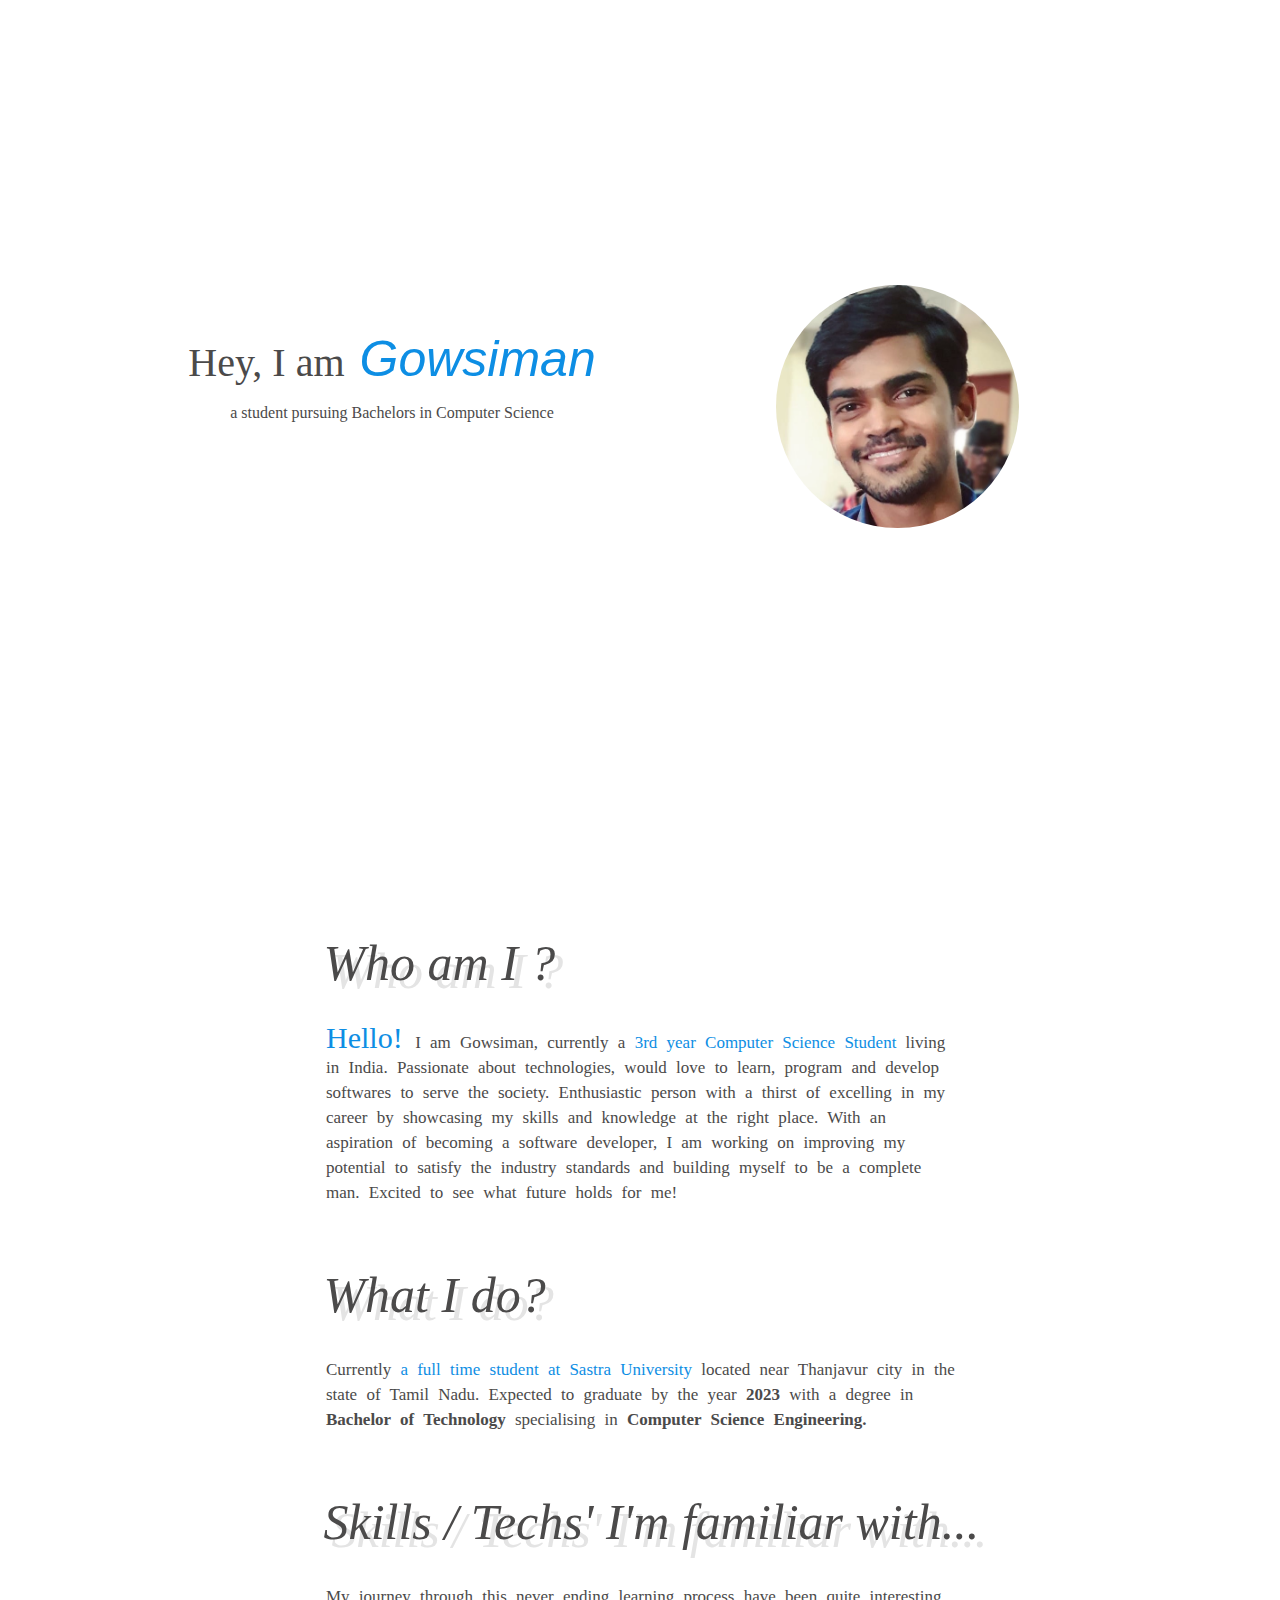
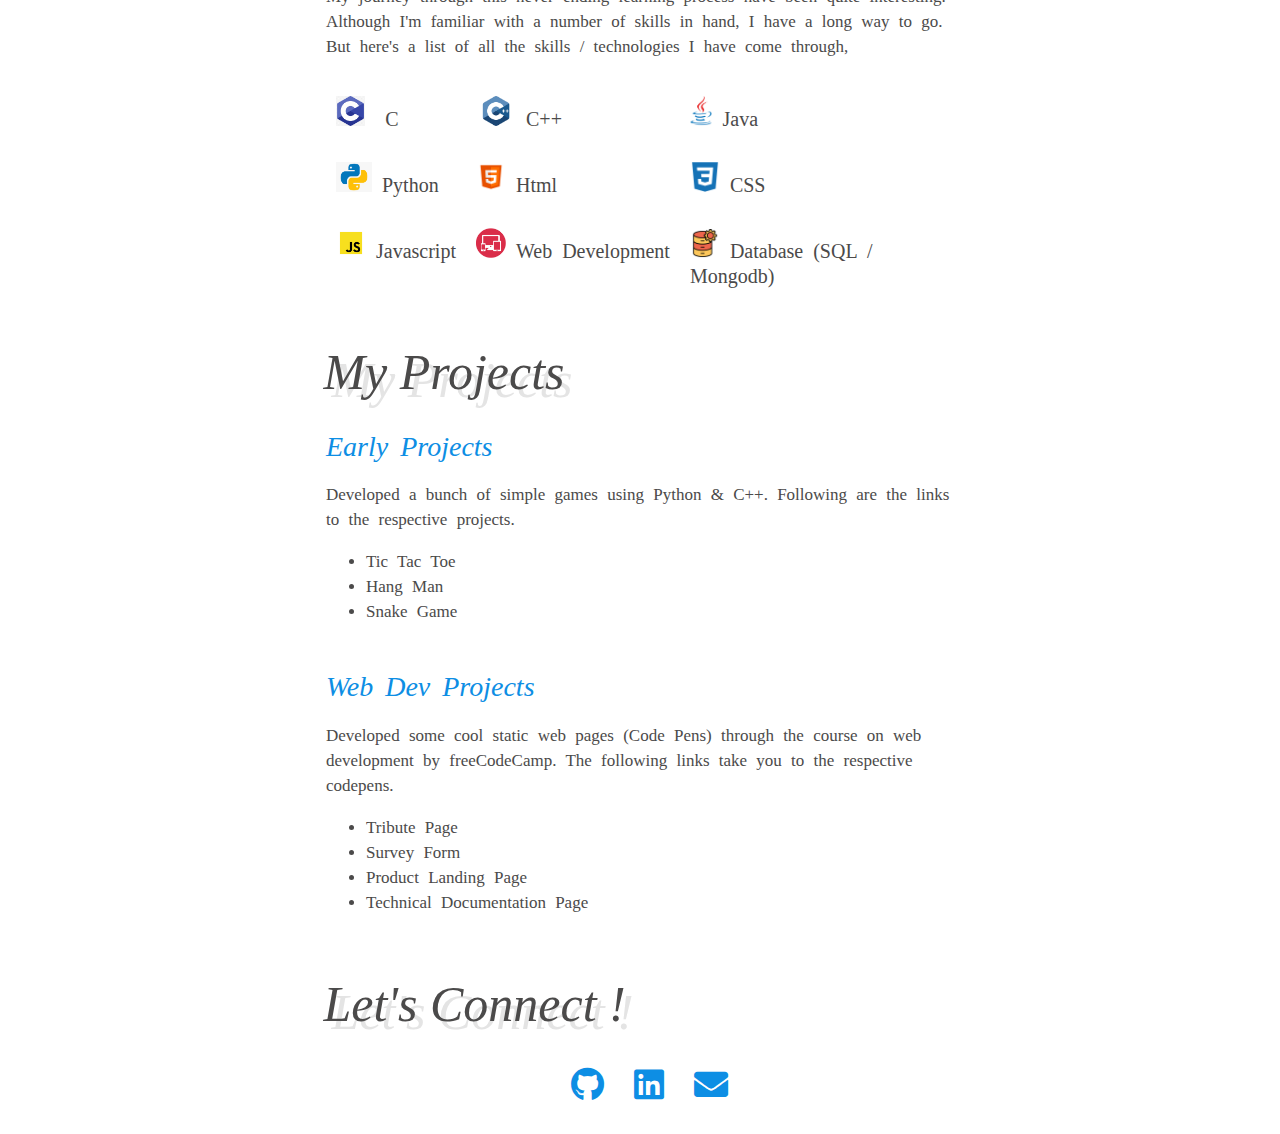
<file: portfolio/index.html>
<!DOCTYPE html>
<html lang="en">
<head>
    <meta charset="UTF-8">
    <meta http-equiv="X-UA-Compatible" content="IE=edge">
    <meta name="viewport" content="width=device-width, initial-scale=1.0">
    <link href="css/all.css" rel="stylesheet">
    <link rel = "stylesheet" href = "style.css">
    <title>Gowsiman</title>
</head>
<body>
    <!-- <nav id = "navbar">
        <ul>
            <li><a href = "#about">About</a></li>
            <li><a href = "#projects">Projects</a></li>
            <li><a href = "#contact">Contact</a></li>
        </ul>
    </nav> -->
    <section id = "welcome-section">
        <h1 class = "slide">Hey, I am </h1>
        <h1 class = "type1">Gowsiman</h1>
        <p class = "type2">a student pursuing Bachelors in Computer Science</p>
        <img id = "photo" src = "images/IMG_20190928_203959_458.jpg">
        <a href = "#about"><img class = "arrow" src = "images/arrow.png"></a>
    </section>
        <section id = "about">
            <h1 class = "title">Who am I ?</h1>
            <div class = "content">
                <p><strong style = "font-size: 30px; font-weight: normal;   color: rgb(13, 142, 228);">Hello! </strong>I am Gowsiman, currently a <strong style = "font-weight: normal;  color: rgb(13, 142, 228);">3rd year Computer Science Student</strong> living in India.
                    Passionate about technologies, would love to learn, program and develop softwares to serve the society.
            Enthusiastic person with a thirst of excelling in my career by showcasing my skills and knowledge at the right place.
            With an aspiration of becoming a software developer, I am working on improving my potential to satisfy the industry standards
            and building myself to be a complete man. Excited to see what future holds for me!        
            </div>
            <h1 class = "title">What I do?</h1>
            <div class = "content">
                <p>Currently<strong style = "font-weight: normal; color: rgb(13, 142, 228);"> a full time student at Sastra University</strong> located near 
                Thanjavur city in the state of Tamil Nadu.
                Expected to graduate by the year <strong>2023</strong> with a degree in <strong>Bachelor of Technology</strong>
                specialising in <strong>Computer Science Engineering.<strong></strong></p>
            </div>
            <section id = "skills">
            <h1 class = "title">Skills / Techs'  
                I'm familiar with...</h1>
            <div class = "content">
                <p>My journey through this never ending learning process have been quite interesting.
                Although I'm familiar with a number of skills in hand, I have a long way to go.
                But here's a list of all the skills / technologies I have come through,
                </p>
                <div class = "grid">
                    <div class = "item">
                        <img src = "images/c.png" class = "icon"><span> C </span></div>
                    <div class = "item">
                    <img src = "images/c++.png" class = "icon">C++</div>
                    <div class = "item">
                        <img src = "images/java.png" class = "icon">Java</div>
                    <div class = "item">
                        <img src = "images/python.png" class = "icon">Python</div>
                    <div class = "item">
                        <img src = "images/html.png" class = "icon">Html</div>
                    <div class = "item">
                        <img src = "images/css.png" class = "icon">CSS</div>
                    <div class = "item">
                        <img src = "images/javascript.png" class = "icon">Javascript</div>
                    <div class = "item">
                        <img src = "images/web.png" class = "icon">Web Development</div>
                    <div class = "item">
                        <img src = "images/db.png" class = "icon">Database (SQL / Mongodb)</div>
                </div>
            </div>
        </section>
        <section id = "projects">
            <h1 class = "title">My Projects</h1>
            <section class = "project-tile">
                <h2 class = "ptitle">Early Projects</h2>
                <p>Developed a bunch of simple games using Python & C++.
                    Following are the links to the respective projects.
                </p>
                <ul id = "project-list">
                    <li><a href = "https://github.com/gowsiman/tictactoe" target = "_blank" id = "project-link">Tic Tac Toe</a></li>
                    <li><a href = "https://github.com/gowsiman/Hangman"  target = "_blank">Hang Man<a></li>
                    <li><a href = "https://github.com/gowsiman/snakegame"  target = "_blank">Snake Game</a></li>
                </ul>
            </section>
            <section class = "project-tile">
                <h2 class = "ptitle">Web Dev Projects</h2>
                <p>Developed some cool static web pages (Code Pens) through the
                    course on web development by freeCodeCamp. The following links
                    take you to the respective codepens.
                </p>
                <ul id = "project-list">
                    <li><a href = "https://codepen.io/gowsiman/pen/ZEeZvod" target = "_blank">Tribute Page</a></li>
                    <li><a href = "https://codepen.io/gowsiman/pen/poeXWOM" target = "_blank">Survey Form<a></li>
                    <li><a href = "https://codepen.io/gowsiman/pen/ZEegBYV" target = "_blank">Product Landing Page</a></li>
                    <li><a href = "https://codepen.io/gowsiman/pen/RwVpzYg" target = "_blank">Technical Documentation Page</a></li>
                </ul>
            </section>
        </section>
        <section id = "contact">
            <h1 class = "title">Let's Connect !</h1>
            <ul class = "content">
                <li><a id = "profile-link" href = "https://github.com/gowsiman" target = "_blank">
                    <i class="fab fa-2x fa-github"></i>
                </a></li>
                <li><a href = "https://www.linkedin.com/in/gowsiman-ar-9130b11a9/" target = "_blank">
                    <i class="fab fa-2x fa-linkedin"></i>
                </a></li>
                <li><a href="mailto:gowsimanarg19@gmail.com" target="_blank">
                    <i class="fas fa-2x fa-envelope"></i>
                </a></li>
            </ul>
        </section>
        </section>
</body>
</html>
</file>
<file: portfolio/style.css>
*{
    text-decoration: none;
    color:rgb(75, 74, 74);
    
}

#navbar{
    position: fixed;
    z-index:1;
}
#navbar ul{
    list-style: none;
    font-size: 25px;
    float: right;
    margin-top: 0px;
    padding-top: 0px;
}

#navbar ul li{
    display: inline;
    padding-right: 30px;   
}

#welcome-section{
    position: absolute;
    top: 60px;
    background-color: white;
    height: 100vh;
    width: 100%;
    text-align: center;
}

#welcome-section h1{
    position: relative;
    top: 10vh;
    font-size: 40px;
    font-weight: 500;
    display: inline;
}

#welcome-section .slide{
    font-family: 'Times New Roman', Times, serif;
    animation: slide-right 2s; 
}

#welcome-section .type1{
    white-space: nowrap;
    font-style: italic;
    font-size: 50px;
    width: 10ch;
    font-weight: lighter;
    font-family:-apple-system, BlinkMacSystemFont, 'Segoe UI', Roboto, Oxygen, Ubuntu, Cantarell, 'Open Sans', 'Helvetica Neue', sans-serif;
    padding-left: 5px;
    opacity: 1;
    box-sizing: border-box;
    animation: type 4s ;
    overflow: hidden;
    color: rgb(13, 142, 228);
}

#welcome-section .type2{
    position: relative;
    top: 10vh;
    animation: slide-right1 6s;
  
}


#photo{
    position: relative;
    height: 27%;
    width: auto;
    border-radius: 50%;
    top: 120px;
    animation: type2 6s;
    
}

.arrow{
    position: absolute;
    top: 80%;
    height: 50px;
    left: 46%;
    background-color: transparent;
    border-radius: 50%;
    opacity: 0;
    animation: type2 3s infinite;
    animation-delay: 5s;
}

#about{
    position: absolute;
    top: 100vh;
    /* height: 100vh; */
}

#skills {
    position: relative;
}

#projects{
    position: relative;

}

#contact{
    position: relative;
}
.grid{
    display: grid;
    grid-template-columns: auto auto auto;
}
.item{
 
    margin: 10px;
    font-size: 20px;
}
.content, .project-tile{
    width: 50%;
    margin-left: auto;
    margin-right: auto;
    text-align: left;
    line-height: 25px;
    word-spacing: 5px;
    font-size: 17px;
    font-weight: normal;
    padding-bottom: 10px;
}
.title{
    font-size: 50px;
    font-style: italic;
    margin-left: 24.8%;
    font-weight: 100;
    text-align: left;
    text-shadow: 8px 8px rgb(228, 228, 228)
}
.icon{
    height: 30px;
    margin-right: 10px;
    padding-top: 10px;
    margin-bottom: 0;
}

#project-list {
    list-style:outside;
}
#project-list a:hover{
    color: rgb(2, 69, 212);
}

.project-tile h2{
    font-weight: normal;
    font-style: italic;
    font-size: 28px;
    color: rgb(13, 142, 228);
}

#contact ul{
    display: flex;
    justify-content: center;
    list-style: none;
}

#contact i{
    height: 40px;
    margin-right: 30px;
    background-color: white;
    color:rgb(13, 142, 228);
}

#contact i:hover{
    color: rgb(2, 69, 212);

}


@media (max-width: 834px) {
    #skills .grid{
        display: block;
    }
}

@media (min-width: 1027px) {
    #welcome-section{
        width: 60%;
    }
    #welcome-section h1{
        top: 30%;
    }
    #welcome-section .type2{
        position: relative;
        top: 30vh;
    }
    #photo{
        position: absolute;
        left: 100%;
        top: 25%;
    }
    .arrow{
        left: 80%;
    }
 
}

@keyframes slide-up {
    from{
       height: 0;
    }
    to{
       height: 50px;
    }
}

@keyframes slide-right {
    from{
        margin-left: -100%;
        opacity: 0;
    }
    to{
       text-align: center;
    }
}

@keyframes slide-right1 {
    from{
        margin-left: -100%;
        opacity: 0;
    }
    50%{
        opacity: 0;
    }
    to{
       text-align: center;
    }
}

@keyframes type{
    from {
        width: 0px;
        opacity: 0;
    }

    50%{
        width: 0ch;
        opacity: 0;
    }
    to {
        width: 10ch;
        opacity: 1;
    }
}

@keyframes type2{
    from{
        opacity: 0;
    }
    50%{
        opacity: 0;
    }
    to{
        opacity: 1;
    }
}
</file>
